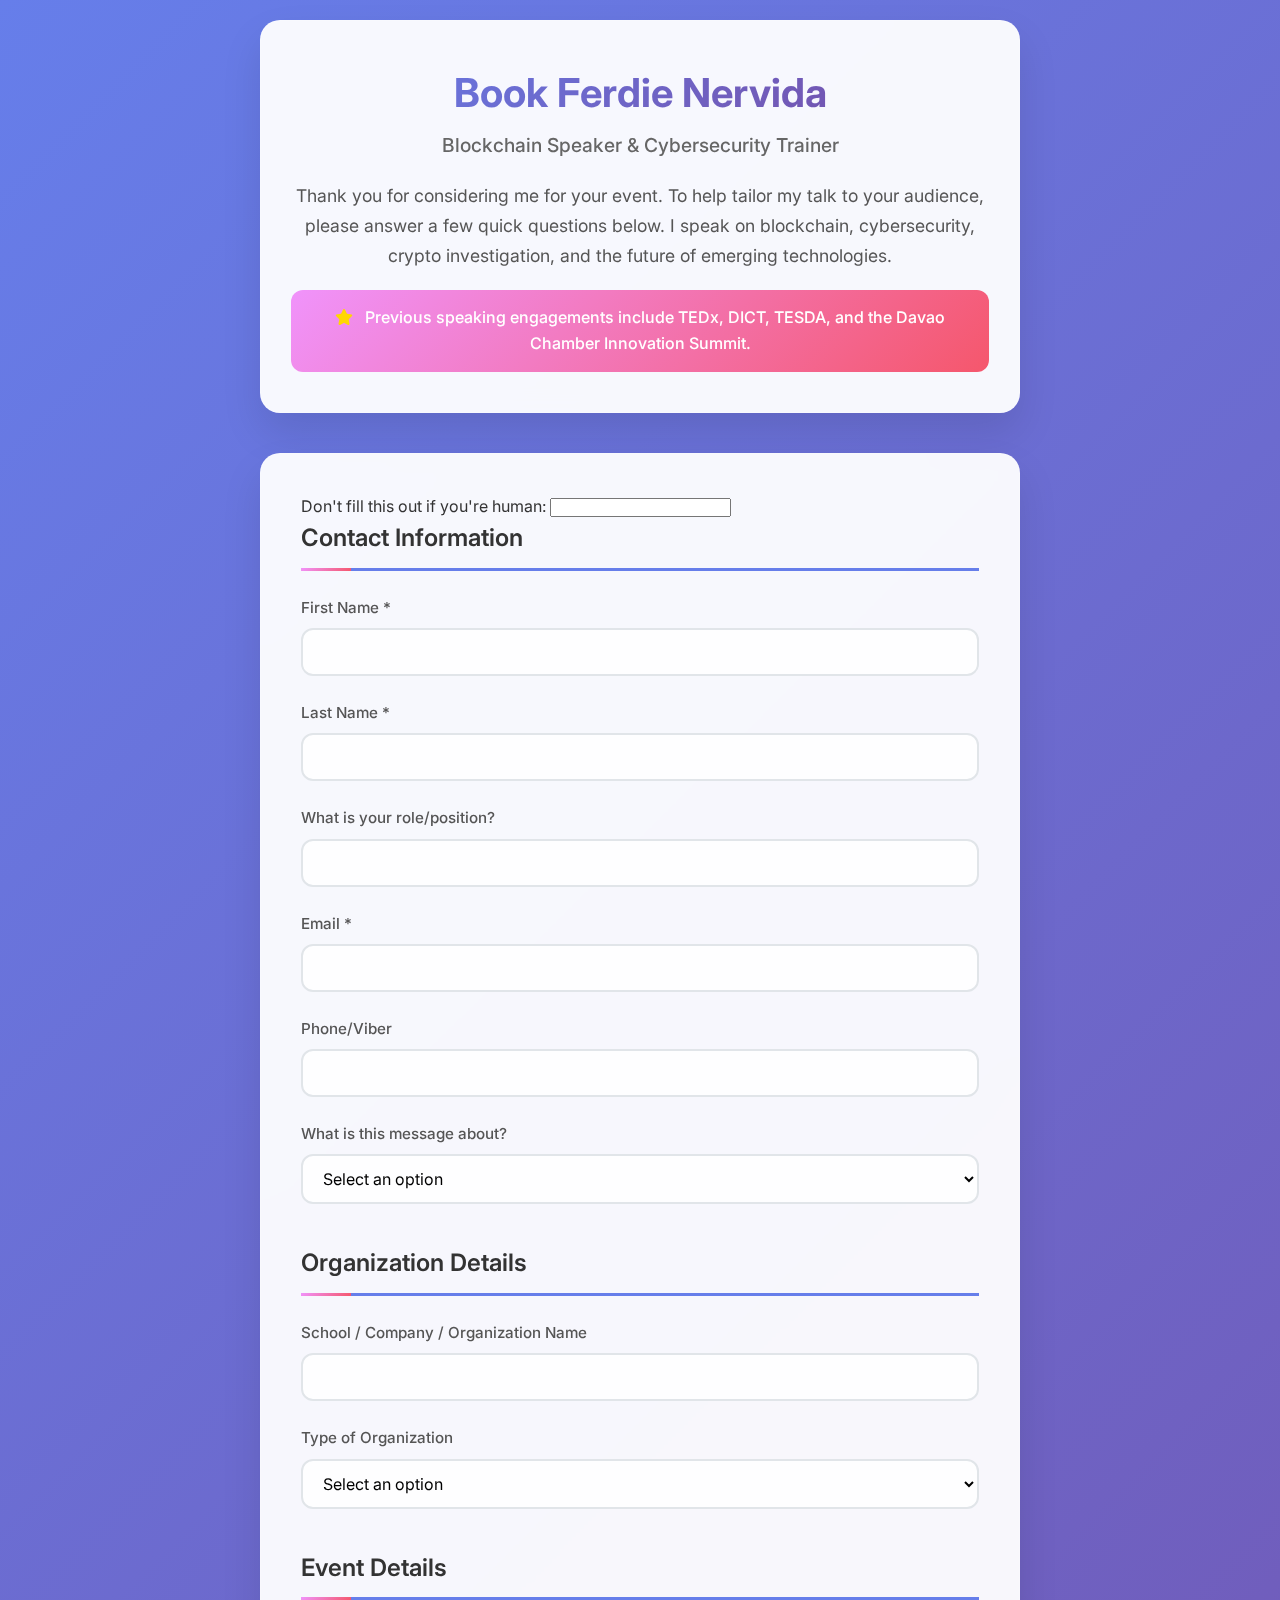
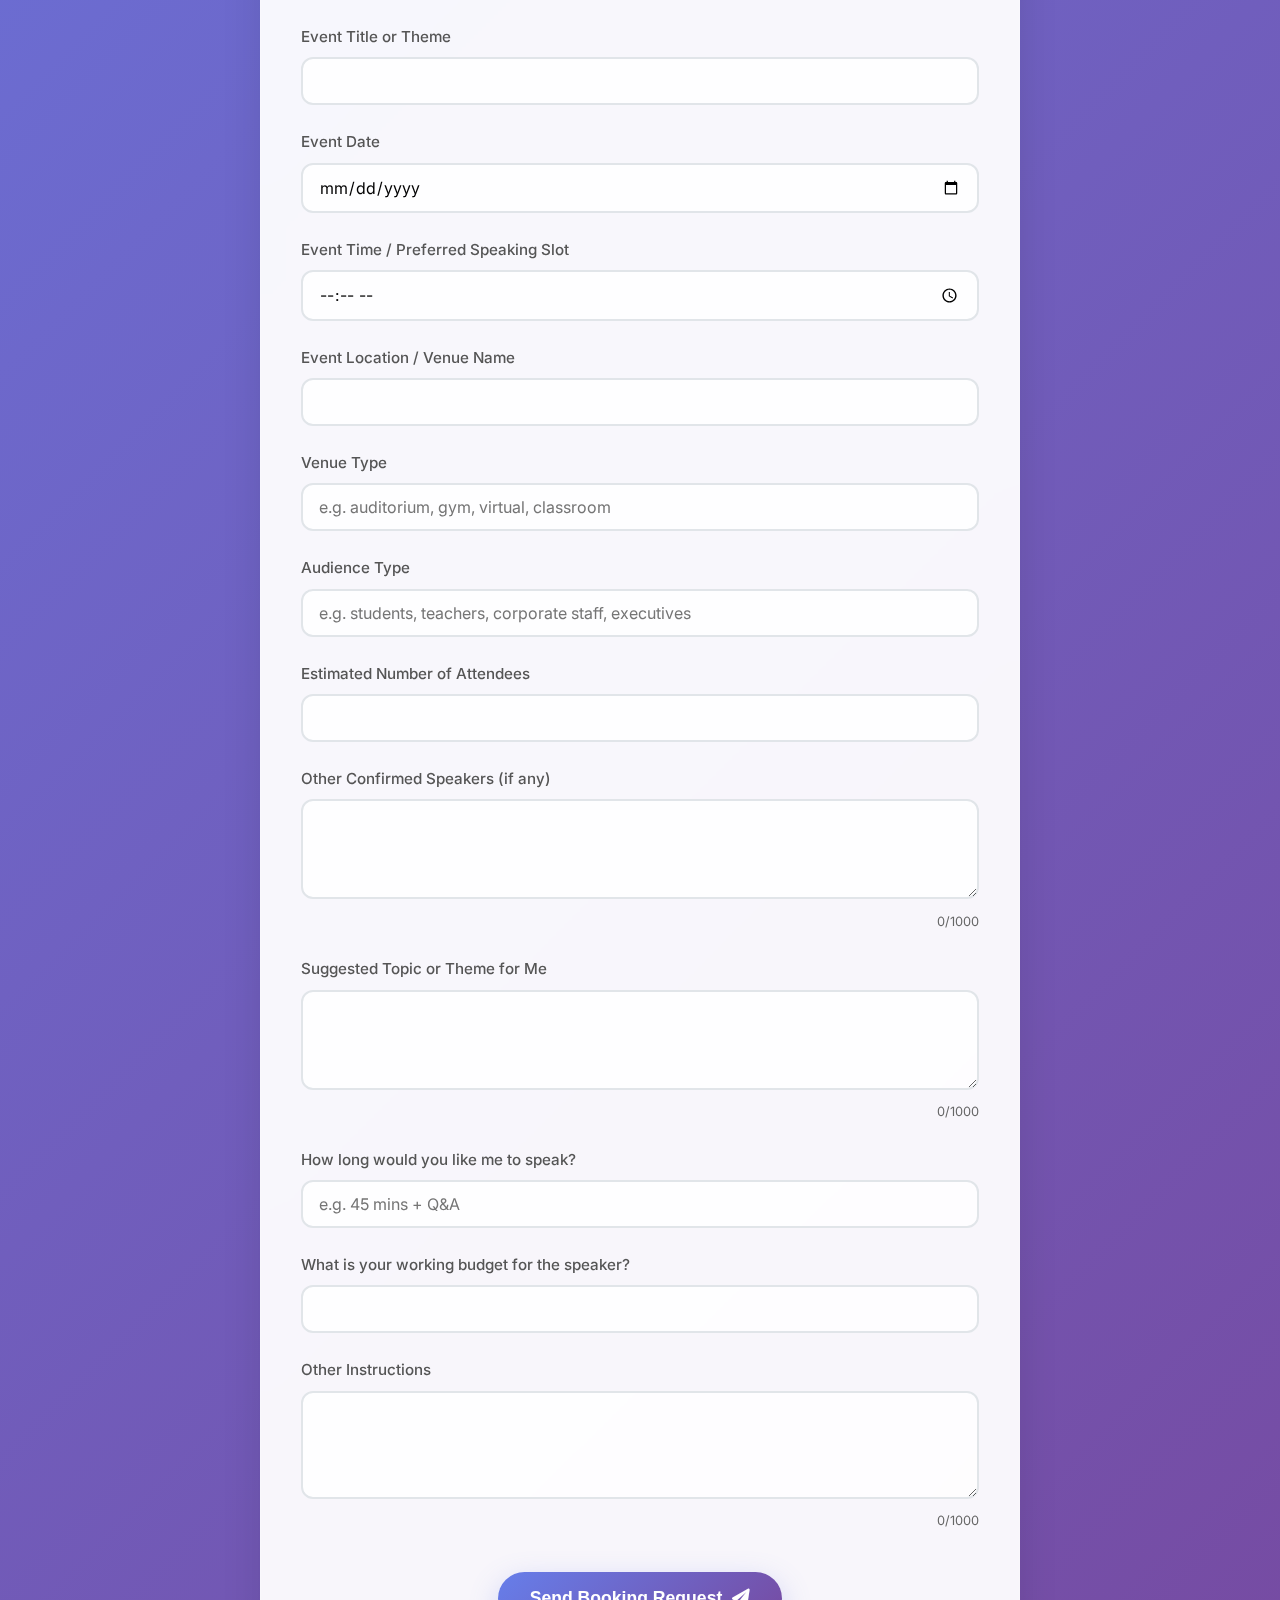
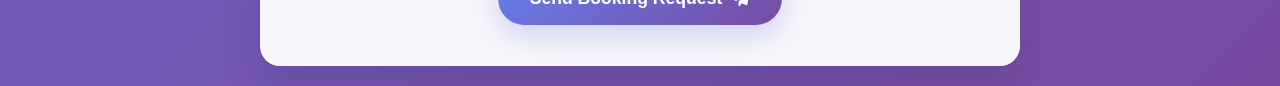
<file: index-netlify.html>
<!DOCTYPE html>
<html lang="en">
<head>
    <meta charset="UTF-8">
    <meta name="viewport" content="width=device-width, initial-scale=1.0">
    <title>Book Ferdie Nervida – Blockchain Speaker & Cybersecurity Trainer</title>
    <link rel="stylesheet" href="styles.css">
    <link href="https://fonts.googleapis.com/css2?family=Inter:wght@300;400;500;600;700&display=swap" rel="stylesheet">
    <link rel="stylesheet" href="https://cdnjs.cloudflare.com/ajax/libs/font-awesome/6.0.0/css/all.min.css">
</head>
<body>
    <div class="container">
        <header class="header">
            <div class="header-content">
                <h1 class="main-title">
                    <span class="title-line">Book Ferdie Nervida</span>
                    <span class="subtitle">Blockchain Speaker & Cybersecurity Trainer</span>
                </h1>
                <p class="header-description">
                    Thank you for considering me for your event. To help tailor my talk to your audience, please answer a few quick questions below. I speak on blockchain, cybersecurity, crypto investigation, and the future of emerging technologies.
                </p>
                <div class="credentials">
                    <p><i class="fas fa-star"></i> Previous speaking engagements include TEDx, DICT, TESDA, and the Davao Chamber Innovation Summit.</p>
                </div>
            </div>
        </header>

        <main class="main-content">
            <!-- Netlify Forms - just add data-netlify="true" and name attribute -->
            <form id="bookingForm" class="booking-form" data-netlify="true" name="booking-form" netlify-honeypot="bot-field">
                <!-- Hidden field for Netlify -->
                <input type="hidden" name="form-name" value="booking-form" />
                <p class="hidden">
                    <label>Don't fill this out if you're human: <input name="bot-field" /></label>
                </p>
                
                <div class="form-section">
                    <h2 class="section-title">Contact Information</h2>
                    
                    <div class="form-group">
                        <label for="firstName" class="form-label">First Name *</label>
                        <input type="text" id="firstName" name="firstName" class="form-input" required>
                    </div>
                    
                    <div class="form-group">
                        <label for="lastName" class="form-label">Last Name *</label>
                        <input type="text" id="lastName" name="lastName" class="form-input" required>
                    </div>
                    
                    <div class="form-group">
                        <label for="role" class="form-label">What is your role/position?</label>
                        <input type="text" id="role" name="role" class="form-input">
                    </div>
                    
                    <div class="form-group">
                        <label for="email" class="form-label">Email *</label>
                        <input type="email" id="email" name="email" class="form-input" required>
                    </div>
                    
                    <div class="form-group">
                        <label for="phone" class="form-label">Phone/Viber</label>
                        <input type="tel" id="phone" name="phone" class="form-input">
                    </div>
                    
                    <div class="form-group">
                        <label for="messageType" class="form-label">What is this message about?</label>
                        <select id="messageType" name="messageType" class="form-select">
                            <option value="">Select an option</option>
                            <option value="invitation">Invitation</option>
                            <option value="inquiry">Inquiry</option>
                            <option value="feedback">Feedback</option>
                            <option value="other">Other</option>
                        </select>
                    </div>
                </div>

                <div class="form-section">
                    <h2 class="section-title">Organization Details</h2>
                    
                    <div class="form-group">
                        <label for="organization" class="form-label">School / Company / Organization Name</label>
                        <input type="text" id="organization" name="organization" class="form-input">
                    </div>
                    
                    <div class="form-group">
                        <label for="orgType" class="form-label">Type of Organization</label>
                        <select id="orgType" name="orgType" class="form-select">
                            <option value="">Select an option</option>
                            <option value="private">Private Company</option>
                            <option value="faith-based">Faith-based Org</option>
                            <option value="government">Government</option>
                            <option value="school">School</option>
                            <option value="ngo">NGO</option>
                            <option value="student-org">Student Org</option>
                            <option value="other">Other</option>
                        </select>
                    </div>
                </div>

                <div class="form-section">
                    <h2 class="section-title">Event Details</h2>
                    
                    <div class="form-group">
                        <label for="eventTitle" class="form-label">Event Title or Theme</label>
                        <input type="text" id="eventTitle" name="eventTitle" class="form-input">
                    </div>
                    
                    <div class="form-group">
                        <label for="eventDate" class="form-label">Event Date</label>
                        <input type="date" id="eventDate" name="eventDate" class="form-input">
                    </div>
                    
                    <div class="form-group">
                        <label for="eventTime" class="form-label">Event Time / Preferred Speaking Slot</label>
                        <input type="time" id="eventTime" name="eventTime" class="form-input">
                    </div>
                    
                    <div class="form-group">
                        <label for="venue" class="form-label">Event Location / Venue Name</label>
                        <input type="text" id="venue" name="venue" class="form-input">
                    </div>
                    
                    <div class="form-group">
                        <label for="venueType" class="form-label">Venue Type</label>
                        <input type="text" id="venueType" name="venueType" class="form-input" placeholder="e.g. auditorium, gym, virtual, classroom">
                    </div>
                    
                    <div class="form-group">
                        <label for="audienceType" class="form-label">Audience Type</label>
                        <input type="text" id="audienceType" name="audienceType" class="form-input" placeholder="e.g. students, teachers, corporate staff, executives">
                    </div>
                    
                    <div class="form-group">
                        <label for="attendees" class="form-label">Estimated Number of Attendees</label>
                        <input type="number" id="attendees" name="attendees" class="form-input" min="1">
                    </div>
                    
                    <div class="form-group">
                        <label for="otherSpeakers" class="form-label">Other Confirmed Speakers (if any)</label>
                        <textarea id="otherSpeakers" name="otherSpeakers" class="form-textarea" rows="3"></textarea>
                    </div>
                    
                    <div class="form-group">
                        <label for="suggestedTopic" class="form-label">Suggested Topic or Theme for Me</label>
                        <textarea id="suggestedTopic" name="suggestedTopic" class="form-textarea" rows="3"></textarea>
                    </div>
                    
                    <div class="form-group">
                        <label for="speakingDuration" class="form-label">How long would you like me to speak?</label>
                        <input type="text" id="speakingDuration" name="speakingDuration" class="form-input" placeholder="e.g. 45 mins + Q&A">
                    </div>
                    
                    <div class="form-group">
                        <label for="budget" class="form-label">What is your working budget for the speaker?</label>
                        <input type="text" id="budget" name="budget" class="form-input">
                    </div>
                    
                    <div class="form-group">
                        <label for="otherInstructions" class="form-label">Other Instructions</label>
                        <textarea id="otherInstructions" name="otherInstructions" class="form-textarea" rows="4"></textarea>
                    </div>
                </div>

                <div class="form-actions">
                    <button type="submit" class="submit-btn">
                        <span class="btn-text">Send Booking Request</span>
                        <i class="fas fa-paper-plane"></i>
                    </button>
                </div>
            </form>
        </main>

        <div id="successModal" class="modal">
            <div class="modal-content">
                <div class="modal-header">
                    <i class="fas fa-check-circle success-icon"></i>
                    <h3>Thanks for submitting your request!</h3>
                </div>
                <p>I'll be in touch shortly to confirm the details and schedule. Looking forward to collaborating with you.</p>
                <button class="modal-close-btn" onclick="closeModal()">Close</button>
            </div>
        </div>
    </div>

    <script src="script-netlify.js"></script>
</body>
</html>
</file>
<file: styles.css>
/* Reset and Base Styles */
* {
    margin: 0;
    padding: 0;
    box-sizing: border-box;
}

body {
    font-family: 'Inter', -apple-system, BlinkMacSystemFont, 'Segoe UI', Roboto, sans-serif;
    line-height: 1.6;
    color: #333;
    background: linear-gradient(135deg, #667eea 0%, #764ba2 100%);
    min-height: 100vh;
    padding: 20px 0;
}

.container {
    max-width: 800px;
    margin: 0 auto;
    padding: 0 20px;
}

/* Header Styles */
.header {
    text-align: center;
    margin-bottom: 40px;
    animation: fadeInUp 0.8s ease-out;
}

.header-content {
    background: rgba(255, 255, 255, 0.95);
    backdrop-filter: blur(10px);
    border-radius: 20px;
    padding: 40px 30px;
    box-shadow: 0 20px 40px rgba(0, 0, 0, 0.1);
    border: 1px solid rgba(255, 255, 255, 0.2);
}

.main-title {
    margin-bottom: 20px;
}

.title-line {
    display: block;
    font-size: 2.5rem;
    font-weight: 700;
    background: linear-gradient(135deg, #667eea, #764ba2);
    -webkit-background-clip: text;
    -webkit-text-fill-color: transparent;
    background-clip: text;
    margin-bottom: 5px;
}

.subtitle {
    display: block;
    font-size: 1.2rem;
    color: #666;
    font-weight: 500;
}

.header-description {
    font-size: 1.1rem;
    color: #555;
    margin-bottom: 20px;
    line-height: 1.7;
}

.credentials {
    background: linear-gradient(135deg, #f093fb 0%, #f5576c 100%);
    color: white;
    padding: 15px 20px;
    border-radius: 12px;
    display: inline-block;
    animation: pulse 2s infinite;
}

.credentials p {
    margin: 0;
    font-weight: 500;
}

.credentials i {
    margin-right: 8px;
    color: #ffd700;
}

/* Main Content */
.main-content {
    animation: fadeInUp 0.8s ease-out 0.2s both;
}

.booking-form {
    background: rgba(255, 255, 255, 0.95);
    backdrop-filter: blur(10px);
    border-radius: 20px;
    padding: 40px;
    box-shadow: 0 20px 40px rgba(0, 0, 0, 0.1);
    border: 1px solid rgba(255, 255, 255, 0.2);
}

/* Form Sections */
.form-section {
    margin-bottom: 40px;
    animation: fadeInUp 0.6s ease-out;
}

.form-section:nth-child(2) {
    animation-delay: 0.1s;
}

.form-section:nth-child(3) {
    animation-delay: 0.2s;
}

.section-title {
    font-size: 1.5rem;
    font-weight: 600;
    color: #333;
    margin-bottom: 25px;
    padding-bottom: 10px;
    border-bottom: 3px solid #667eea;
    position: relative;
}

.section-title::after {
    content: '';
    position: absolute;
    bottom: -3px;
    left: 0;
    width: 50px;
    height: 3px;
    background: linear-gradient(135deg, #f093fb, #f5576c);
    animation: slideIn 0.8s ease-out;
}

/* Form Groups */
.form-group {
    margin-bottom: 25px;
    animation: fadeInUp 0.4s ease-out;
}

.form-label {
    display: block;
    font-weight: 500;
    color: #555;
    margin-bottom: 8px;
    font-size: 0.95rem;
}

.form-input,
.form-select,
.form-textarea {
    width: 100%;
    padding: 12px 16px;
    border: 2px solid #e1e5e9;
    border-radius: 12px;
    font-size: 1rem;
    font-family: inherit;
    transition: all 0.3s ease;
    background: rgba(255, 255, 255, 0.8);
}

.form-input:focus,
.form-select:focus,
.form-textarea:focus {
    outline: none;
    border-color: #667eea;
    box-shadow: 0 0 0 3px rgba(102, 126, 234, 0.1);
    transform: translateY(-2px);
}

.form-textarea {
    resize: vertical;
    min-height: 100px;
}

/* Form Actions */
.form-actions {
    text-align: center;
    margin-top: 40px;
    animation: fadeInUp 0.6s ease-out 0.3s both;
}

.submit-btn {
    background: linear-gradient(135deg, #667eea 0%, #764ba2 100%);
    color: white;
    border: none;
    padding: 16px 32px;
    border-radius: 50px;
    font-size: 1.1rem;
    font-weight: 600;
    cursor: pointer;
    transition: all 0.3s ease;
    display: inline-flex;
    align-items: center;
    gap: 10px;
    box-shadow: 0 10px 30px rgba(102, 126, 234, 0.3);
    position: relative;
    overflow: hidden;
}

.submit-btn::before {
    content: '';
    position: absolute;
    top: 0;
    left: -100%;
    width: 100%;
    height: 100%;
    background: linear-gradient(90deg, transparent, rgba(255, 255, 255, 0.2), transparent);
    transition: left 0.5s;
}

.submit-btn:hover::before {
    left: 100%;
}

.submit-btn:hover {
    transform: translateY(-3px);
    box-shadow: 0 15px 40px rgba(102, 126, 234, 0.4);
}

.submit-btn:active {
    transform: translateY(-1px);
}

.submit-btn i {
    transition: transform 0.3s ease;
}

.submit-btn:hover i {
    transform: translateX(5px);
}

/* Modal Styles */
.modal {
    display: none;
    position: fixed;
    z-index: 1000;
    left: 0;
    top: 0;
    width: 100%;
    height: 100%;
    background-color: rgba(0, 0, 0, 0.5);
    backdrop-filter: blur(5px);
    animation: fadeIn 0.3s ease-out;
}

.modal-content {
    background: white;
    margin: 10% auto;
    padding: 40px;
    border-radius: 20px;
    width: 90%;
    max-width: 500px;
    text-align: center;
    box-shadow: 0 20px 60px rgba(0, 0, 0, 0.3);
    animation: slideInUp 0.4s ease-out;
}

.modal-header {
    margin-bottom: 20px;
}

.success-icon {
    font-size: 4rem;
    color: #4CAF50;
    margin-bottom: 15px;
    animation: bounceIn 0.6s ease-out;
}

.modal-header h3 {
    font-size: 1.5rem;
    color: #333;
    margin-bottom: 10px;
}

.modal-content p {
    color: #666;
    margin-bottom: 25px;
    line-height: 1.6;
}

.modal-close-btn {
    background: linear-gradient(135deg, #667eea, #764ba2);
    color: white;
    border: none;
    padding: 12px 24px;
    border-radius: 25px;
    font-size: 1rem;
    font-weight: 500;
    cursor: pointer;
    transition: all 0.3s ease;
}

.modal-close-btn:hover {
    transform: translateY(-2px);
    box-shadow: 0 8px 25px rgba(102, 126, 234, 0.3);
}

/* Animations */
@keyframes fadeInUp {
    from {
        opacity: 0;
        transform: translateY(30px);
    }
    to {
        opacity: 1;
        transform: translateY(0);
    }
}

@keyframes slideIn {
    from {
        width: 0;
    }
    to {
        width: 50px;
    }
}

@keyframes pulse {
    0%, 100% {
        transform: scale(1);
    }
    50% {
        transform: scale(1.05);
    }
}

@keyframes fadeIn {
    from {
        opacity: 0;
    }
    to {
        opacity: 1;
    }
}

@keyframes slideInUp {
    from {
        opacity: 0;
        transform: translateY(50px);
    }
    to {
        opacity: 1;
        transform: translateY(0);
    }
}

@keyframes bounceIn {
    0% {
        opacity: 0;
        transform: scale(0.3);
    }
    50% {
        opacity: 1;
        transform: scale(1.05);
    }
    70% {
        transform: scale(0.9);
    }
    100% {
        opacity: 1;
        transform: scale(1);
    }
}

/* Mobile Responsiveness */
@media (max-width: 768px) {
    .container {
        padding: 0 15px;
    }
    
    .header-content {
        padding: 30px 20px;
    }
    
    .title-line {
        font-size: 2rem;
    }
    
    .subtitle {
        font-size: 1rem;
    }
    
    .booking-form {
        padding: 30px 20px;
    }
    
    .form-section {
        margin-bottom: 30px;
    }
    
    .section-title {
        font-size: 1.3rem;
    }
    
    .submit-btn {
        padding: 14px 28px;
        font-size: 1rem;
        width: 100%;
        justify-content: center;
    }
    
    .modal-content {
        margin: 20% auto;
        padding: 30px 20px;
    }
    
    .success-icon {
        font-size: 3rem;
    }
}

@media (max-width: 480px) {
    .title-line {
        font-size: 1.8rem;
    }
    
    .header-description {
        font-size: 1rem;
    }
    
    .credentials {
        padding: 12px 16px;
        font-size: 0.9rem;
    }
    
    .booking-form {
        padding: 25px 15px;
    }
    
    .form-input,
    .form-select,
    .form-textarea {
        padding: 10px 14px;
        font-size: 0.95rem;
    }
}

/* Loading State */
.submit-btn.loading {
    pointer-events: none;
    opacity: 0.8;
}

.submit-btn.loading .btn-text {
    opacity: 0;
}

.submit-btn.loading::after {
    content: '';
    position: absolute;
    width: 20px;
    height: 20px;
    border: 2px solid transparent;
    border-top: 2px solid white;
    border-radius: 50%;
    animation: spin 1s linear infinite;
}

@keyframes spin {
    0% { transform: rotate(0deg); }
    100% { transform: rotate(360deg); }
}

/* Form Validation Styles */
.form-input.error,
.form-select.error {
    border-color: #f5576c;
    box-shadow: 0 0 0 3px rgba(245, 87, 108, 0.1);
}

.error-message {
    color: #f5576c;
    font-size: 0.85rem;
    margin-top: 5px;
    display: block;
    animation: shake 0.5s ease-in-out;
}

@keyframes shake {
    0%, 100% { transform: translateX(0); }
    25% { transform: translateX(-5px); }
    75% { transform: translateX(5px); }
}
</file>
